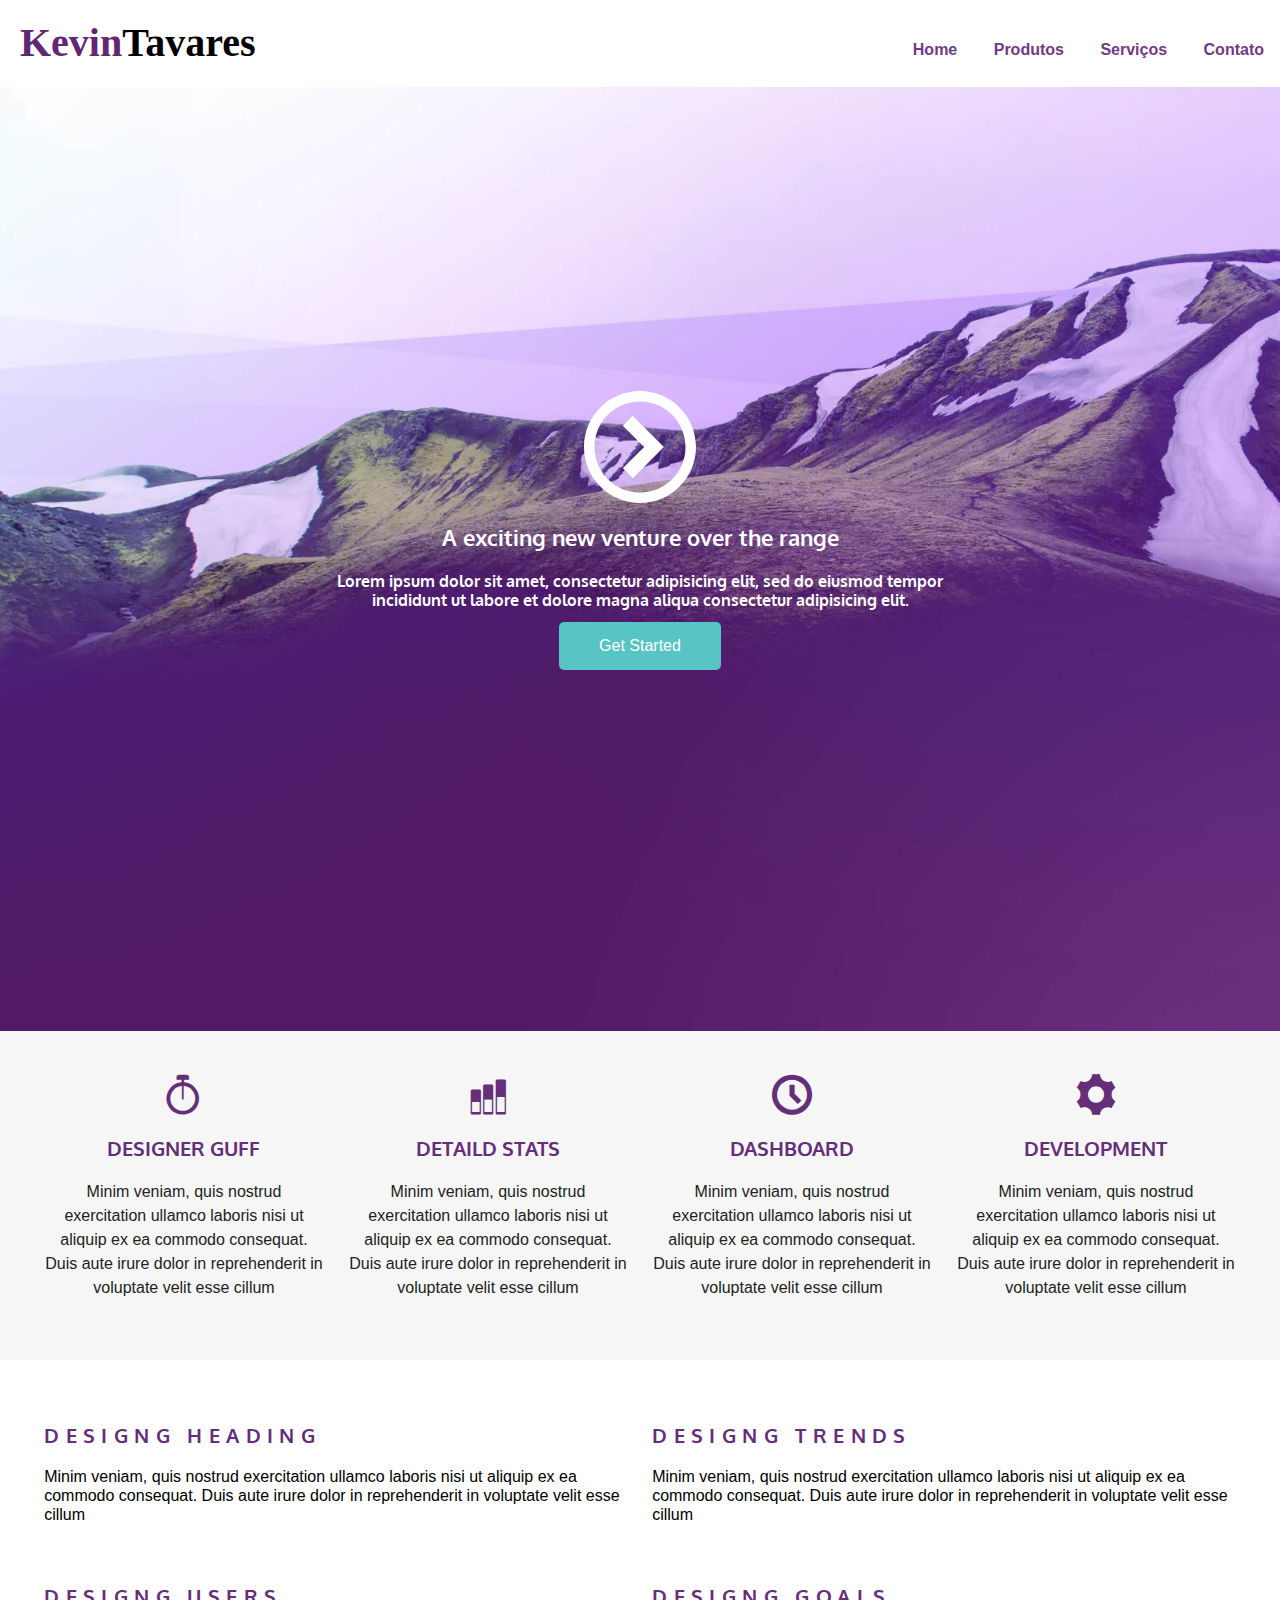
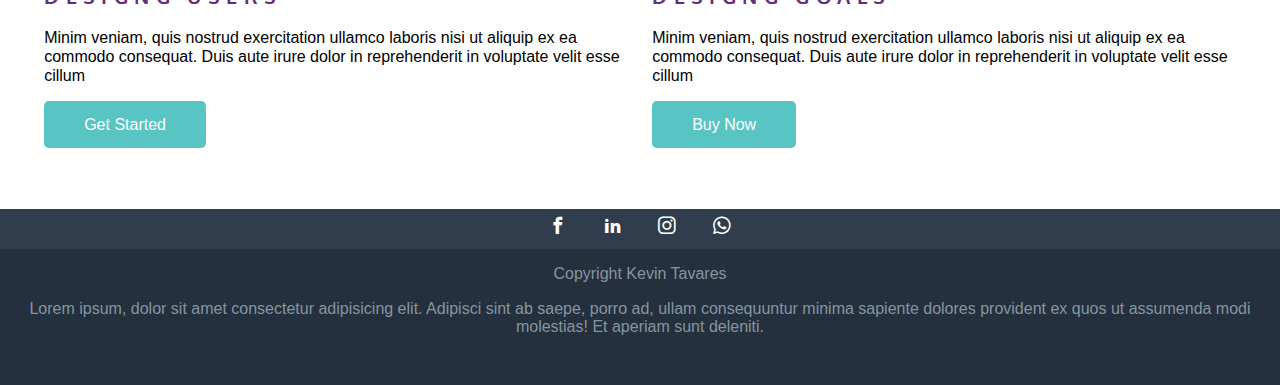
<file: index.html>
﻿<!DOCTYPE html>
<html lang="pt-br">
  <head>
    <meta charset="utf-8" />
    <meta name="viewport" content="width=device-width, initial-scale=1.0" />
    <title>Responsivo</title>
    <link
      href="http://fonts.googleapis.com/css?family=Oxygen:400,300,700"
      rel="stylesheet"
      type="text/css"
    />
    <link rel="stylesheet" href="css/normalize.css" />
    <link rel="stylesheet" href="css/style.css" />
    <link rel="stylesheet" href="Iconmoon/icon.css" />
  </head>

  <body>
    <header class="top-header clearfix">
      <a href="#"
        ><p class="top-header-logo">
          <span class="roxo">Kevin</span>Tavares
        </p></a
      >

      <nav class="top-nav">
        <ul>
          <li><a href="#">Home</a></li>
          <li><a href="#">Produtos</a></li>
          <li><a href="#">Serviços</a></li>
          <li><a href="#">Contato</a></li>
        </ul>
      </nav>
    </header>

    <section class="top-content">
      <div class="icon-play">
        <img src="images/icon_play.svg" alt="" />
      </div>
      <h1 class="top-content-title">A exciting new venture over the range</h1>
      <h2 class="top-content-subtitle">
        Lorem ipsum dolor sit amet, consectetur adipisicing elit, sed do eiusmod
        tempor incididunt ut labore et dolore magna aliqua consectetur
        adipisicing elit.
      </h2>
      <a href="#" class="button">Get Started</a>
    </section>

    <section class="mid-section row">
      <article class="col-1-4">
        <span class="icon-stopwatch"></span>
        <h3 class="mid-section-title">Designer Guff</h3>
        <p>
          Minim veniam, quis nostrud exercitation ullamco laboris nisi ut
          aliquip ex ea commodo consequat. Duis aute irure dolor in
          reprehenderit in voluptate velit esse cillum
        </p>
      </article>

      <article class="col-1-4">
        <span class="icon-stats-bars2"></span>
        <h3 class="mid-section-title">Detaild Stats</h3>
        <p>
          Minim veniam, quis nostrud exercitation ullamco laboris nisi ut
          aliquip ex ea commodo consequat. Duis aute irure dolor in
          reprehenderit in voluptate velit esse cillum
        </p>
      </article>

      <article class="col-1-4">
        <span class="icon-clock"></span>
        <h3 class="mid-section-title">Dashboard</h3>
        <p>
          Minim veniam, quis nostrud exercitation ullamco laboris nisi ut
          aliquip ex ea commodo consequat. Duis aute irure dolor in
          reprehenderit in voluptate velit esse cillum
        </p>
      </article>

      <article class="col-1-4">
        <span class="icon-cog"></span>
        <h3 class="mid-section-title">Development</h3>
        <p>
          Minim veniam, quis nostrud exercitation ullamco laboris nisi ut
          aliquip ex ea commodo consequat. Duis aute irure dolor in
          reprehenderit in voluptate velit esse cillum
        </p>
      </article>
    </section>

    <section class="main-section row">
      <article class="main-section-article col-1_2">
        <h3 class="main-section-title">Designg Heading</h3>
        <p>
          Minim veniam, quis nostrud exercitation ullamco laboris nisi ut
          aliquip ex ea commodo consequat. Duis aute irure dolor in
          reprehenderit in voluptate velit esse cillum
        </p>
      </article>

      <article class="main-section-article col-1_2">
        <h3 class="main-section-title">Designg Trends</h3>
        <p>
          Minim veniam, quis nostrud exercitation ullamco laboris nisi ut
          aliquip ex ea commodo consequat. Duis aute irure dolor in
          reprehenderit in voluptate velit esse cillum
        </p>
      </article>

      <article class="main-section-article clearfix col-1_2">
        <h3 class="main-section-title">Designg Users</h3>
        <p>
          Minim veniam, quis nostrud exercitation ullamco laboris nisi ut
          aliquip ex ea commodo consequat. Duis aute irure dolor in
          reprehenderit in voluptate velit esse cillum
        </p>
        <a href="#" class="button">Get Started</a>
      </article>

      <article class="main-section-article clearfix col-1_2">
        <h3 class="main-section-title">Designg Goals</h3>
        <p>
          Minim veniam, quis nostrud exercitation ullamco laboris nisi ut
          aliquip ex ea commodo consequat. Duis aute irure dolor in
          reprehenderit in voluptate velit esse cillum
        </p>
        <a href="#" class="button">Buy Now</a>
      </article>
    </section>

    <footer class="footer">
      <ul class="footer-menu">
        <li>
          <a href="#" class="icon-facebook1"
            ><span class="hidden">Facebook</span></a
          >
        </li>
        <li>
          <a href="#" class="icon-linkedin2"
            ><span class="hidden">LinkedIn</span></a
          >
        </li>
        <li>
          <a href="#" class="icon-instagram1"
            ><span class="hidden">Instagram</span></a
          >
        </li>
        <li>
          <a href="#" class="icon-whatsapp1"
            ><span class="hidden">Whatsapp</span></a
          >
        </li>
      </ul>
      <p>Copyright Kevin Tavares</p>
      <p>
        Lorem ipsum, dolor sit amet consectetur adipisicing elit. Adipisci sint
        ab saepe, porro ad, ullam consequuntur minima sapiente dolores provident
        ex quos ut assumenda modi molestias! Et aperiam sunt deleniti.
      </p>
    </footer>
  </body>
</html>
</file>
<file: css/style.css>
@charset "UTF-8";

html {
  font-family: sans-serif;
}

h1,
h2,
h3,
h4,
h5,
h6 {
  font-family: 'Oxygen', arial;
}

.clearfix:after,
.row:after {
  content: ' ';
  clear: both;
  display: block;
}

.button {
  display: inline-block;
  background: #58c4c4;
  padding: 0.9em 2.5em;
  color: white;
  text-decoration: none;
  border-radius: 0.3125rem;
  transition: linear 0.2s;
}

.icon-play {
  height: 5rem;
  display: none;
}

.icon-play img {
  max-width: 100%;
  max-height: 100%;
}

.button:hover {
  background: #37a0a0;
}

.top-header {
  text-align: center;
}

.top-header-logo {
  margin: 0.5em;
  font-size: 2.5rem;
  font-family: tahoma;
  font-weight: bold;
}

.top-header a {
  text-decoration: none;
  color: black;
}

.roxo {
  color: #612674;
}

.top-nav {
  background: #612674;
  text-align: center;
}

.top-nav ul {
  margin: 0;
  padding: 1rem 0;
  list-style: none;
}

.top-nav a {
  color: white;
  text-decoration: none;
  padding: 1rem;
  display: block;
}

.top-nav a:hover {
  background: #7c3792;
}

.top-content {
  padding: 1rem;
  text-align: center;
  background: #f6f6f6;
}

.top-content-title {
  color: #612674;
  font-size: 1.375rem;
  margin: 1.375rem;
}

.top-content-subtitle {
  color: #a87bb7;
  font-size: 1rem;
}

.mid-section {
  padding: 2rem;
  background: #f6f6f6;
  text-align: center;
}

.mid-section-title {
  font-size: 1.25rem;
  color: #652e79;
  text-transform: uppercase;
}

.mid-section p {
  line-height: 1.5;
  color: #222;
}

.mid-section article span {
  font-size: 2.5rem;
  color: #652e78;
}

.main-section {
  padding: 2rem;
}

.main-section p {
  line-height: 1.2;
}

.main-section-article {
  margin-bottom: 3.5rem;
}

.main-section-title {
  letter-spacing: 0.4rem;
  font-size: 1.25rem;
  color: #652e79;
  text-transform: uppercase;
}

.hidden {
  width: 0;
  height: 0;
  overflow: hidden;
  opacity: 0;
  display: block;
}

.footer {
  background: #25303e;
  color: #83969f;
  text-align: center;
  padding-bottom: 2rem;
}

.footer-menu {
  background: #303d4c;
  padding: 0.5rem;
}

.footer-menu li {
  display: inline-block;
  margin: 0 1rem;
}

.footer-menu a {
  font-size: 1.1rem;
  text-decoration: none;
  color: white;
  transition: linear 0.1s;
}

.footer-menu a:hover {
  font-size: 1.3rem;
  color: #58c4c4;
}

@media (min-width: 780px) {
  .top-header-logo {
    float: left;
  }

  .icon-play {
    display: block;
  }

  .top-nav {
    background: transparent;
    float: right;
    margin-top: 1.5625rem;
    font-weight: bold;
  }

  .top-nav ul {
    margin: 0;
    padding: 0;
  }

  .top-nav li {
    display: inline-block;
  }

  .top-nav a {
    color: #713a84;
  }

  .top-nav a:hover {
    background: #e7d9fc;
  }

  .top-content {
    background: #521a66;
    color: white;
  }

  .top-content-title,
  .top-content-subtitle {
    color: white;
  }

  .col-1-4 {
    width: 44%;
    margin: 3%;
    float: left;
  }

  .main-section-article .button {
    float: right;
  }

  .top-header-logo {
    border-bottom: solid 1px transparent;
    transition: 0.2s;
  }

  .top-header-logo:hover {
    border-bottom: solid 1px #6e3981;
    transition: all 0.2s;
  }
}

@media screen and (min-width: 62.5rem) {
  .top-content {
    background: #521a66 url(../images/bg_topo1.jpg);
    height: 15rem;
    padding-top: 15rem;
  }

  .top-header-logo {
    border-bottom: solid 1px transparent;
    transition: 0.2s;
  }

  .top-header-logo:hover {
    border-bottom: solid 1px #6e3981;
    transition: all 0.2s;
  }
}

@media screen and (min-width: 74rem) {
  header,
  .mid-section,
  .main-section {
    max-width: 100rem;
    margin-right: auto;
    margin-left: auto;
    box-sizing: border-box;
  }

  .top-content {
    background-image: url(../images/bg_topo_1600x1374.jpg);
    padding: 19rem 20rem 25rem;
    background-position: center top;
    background-size: cover;
    background-repeat: no-repeat;
  }

  .col-1-4 {
    width: 23%;
    margin: 1%;
  }

  .col-1_2 {
    width: 48%;
    margin: 1%;
    float: left;
  }

  .mid-section {
    margin-right: auto;
  }

  .main-section-article .button {
    float: none;
  }

  .icon-play {
    height: 7em;
  }

  .top-header-logo {
    border-bottom: solid 1px transparent;
    transition: 0.2s;
  }

  .top-header-logo:hover {
    border-bottom: solid 1px #6e3981;
    transition: all 0.2s;
  }
}
</file>
<file: Iconmoon/icon.css>
@font-face {
  font-family: 'icomoon';
  src: url('fonts/icomoon.eot?6616');
  src: url('fonts/icomoon.eot?6616#iefix') format('embedded-opentype'),
    url('fonts/icomoon.ttf?6616') format('truetype'),
    url('fonts/icomoon.woff?6616') format('woff'),
    url('fonts/icomoon.svg?6616#icomoon') format('svg');
  font-weight: normal;
  font-style: normal;
  font-display: block;
}

[class^='icon-'],
[class*=' icon-'] {
  /* use !important to prevent issues with browser extensions that change fonts */
  font-family: 'icomoon' !important;
  speak: never;
  font-style: normal;
  font-weight: normal;
  font-variant: normal;
  text-transform: none;
  line-height: 1;

  /* Better Font Rendering =========== */
  -webkit-font-smoothing: antialiased;
  -moz-osx-font-smoothing: grayscale;
}

.icon-clock:before {
  content: '\e94e';
}
.icon-stopwatch:before {
  content: '\e952';
}
.icon-cog:before {
  content: '\e994';
}
.icon-stats-bars2:before {
  content: '\e99d';
}
.icon-facebook1:before {
  content: '\ea90';
}
.icon-instagram1:before {
  content: '\ea92';
}
.icon-whatsapp1:before {
  content: '\ea93';
}
.icon-linkedin2:before {
  content: '\eaca';
}
</file>
